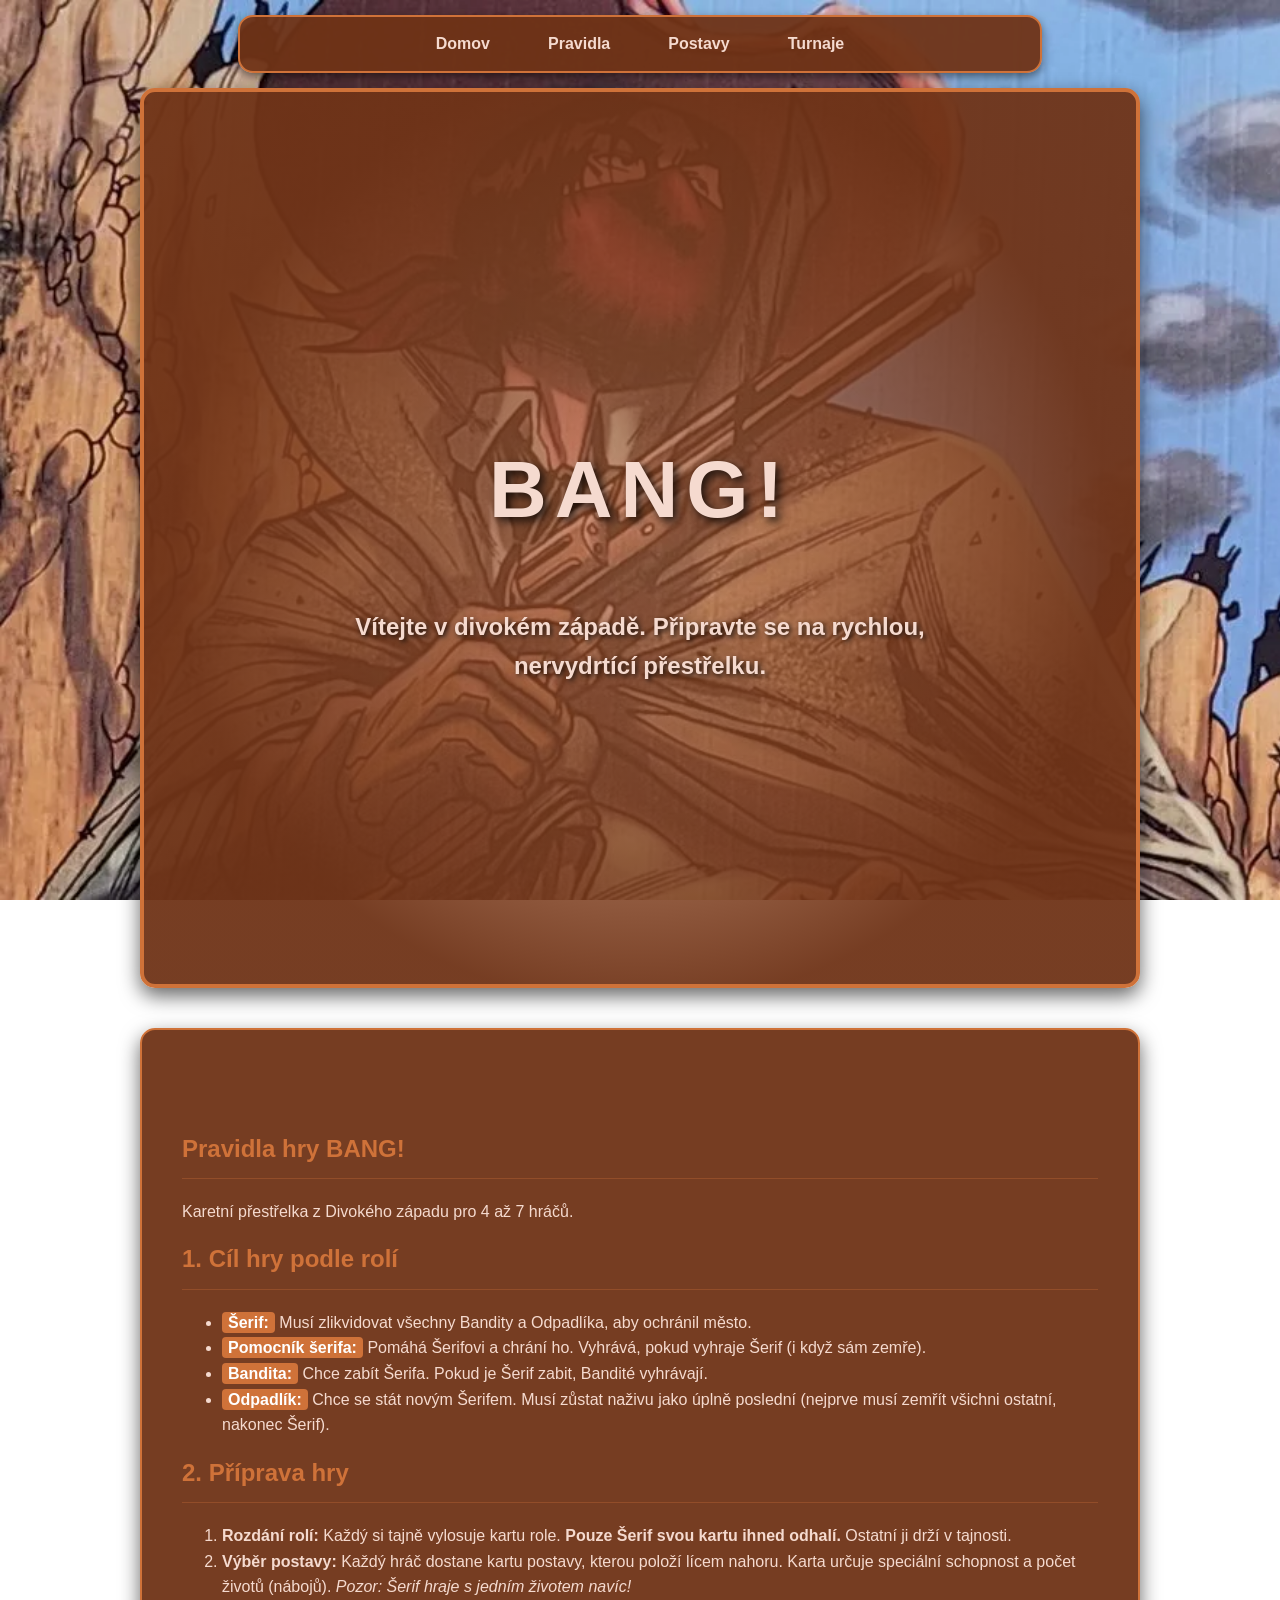
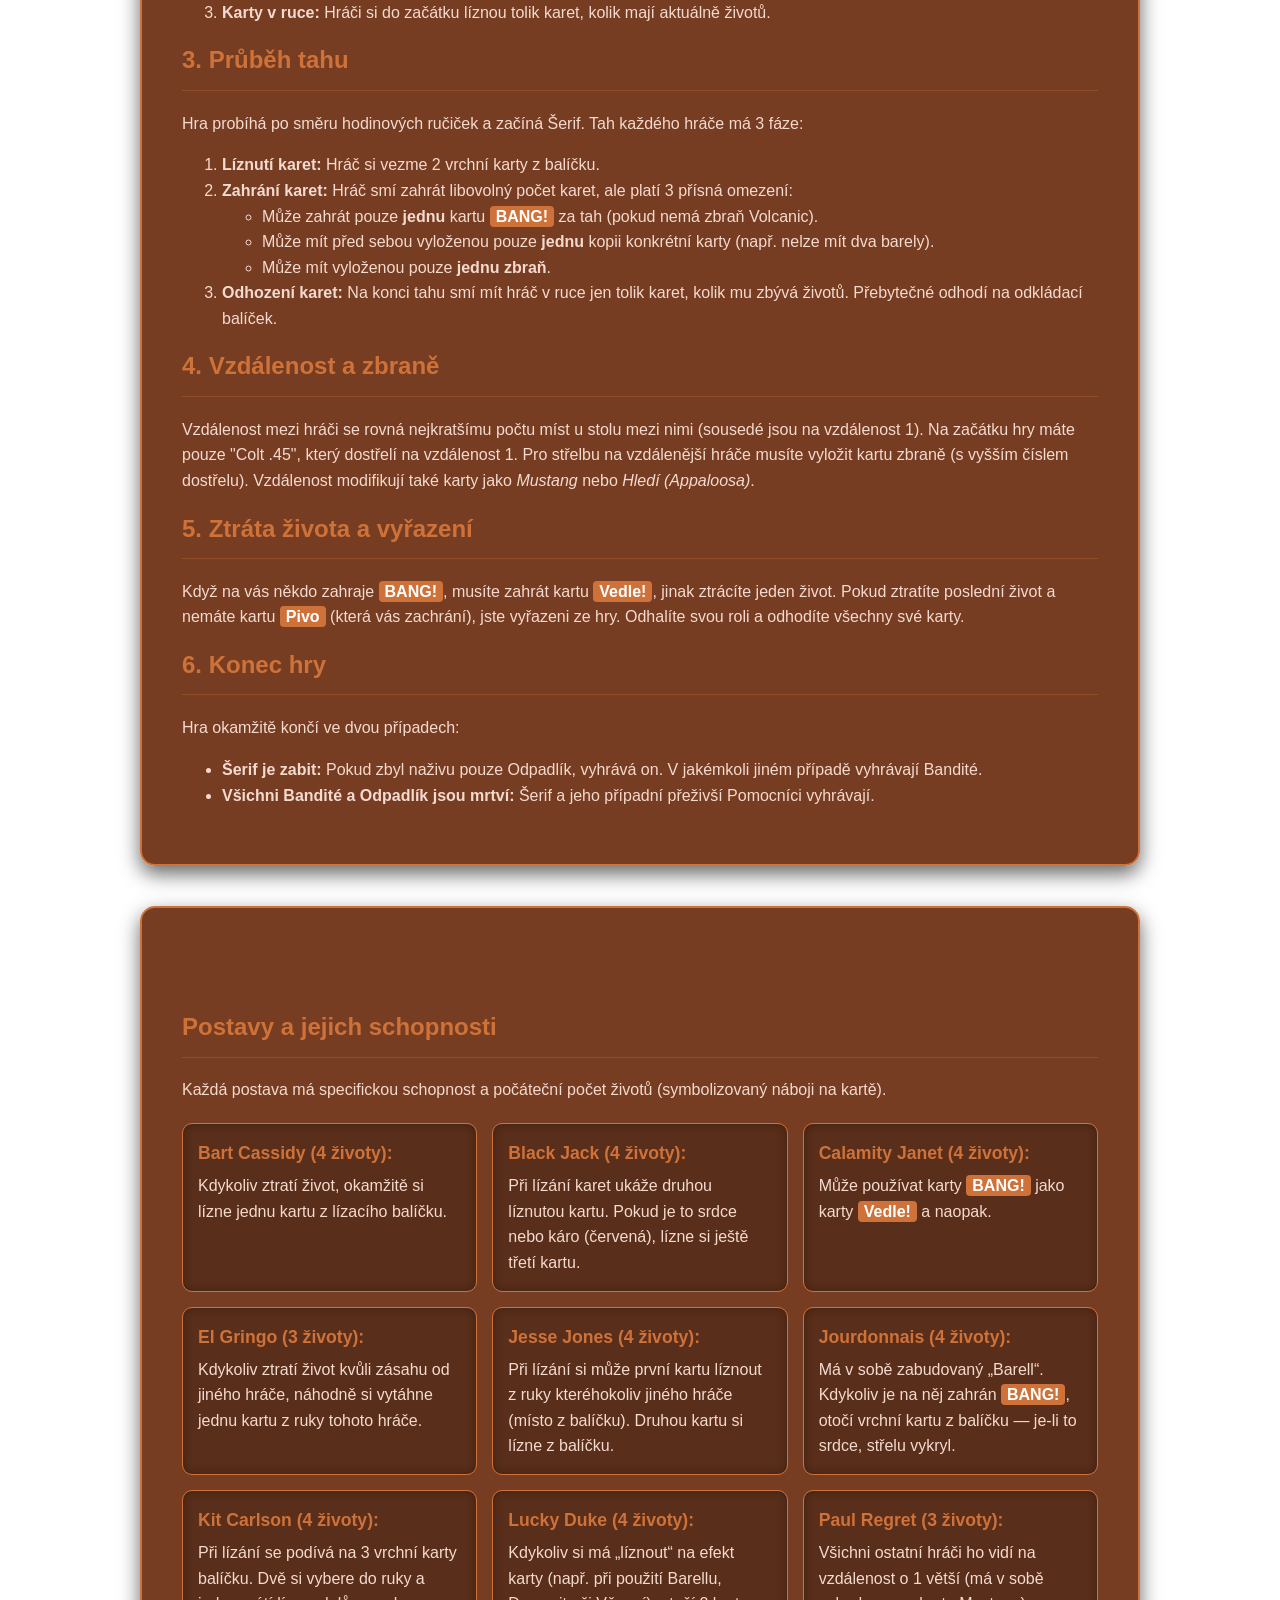
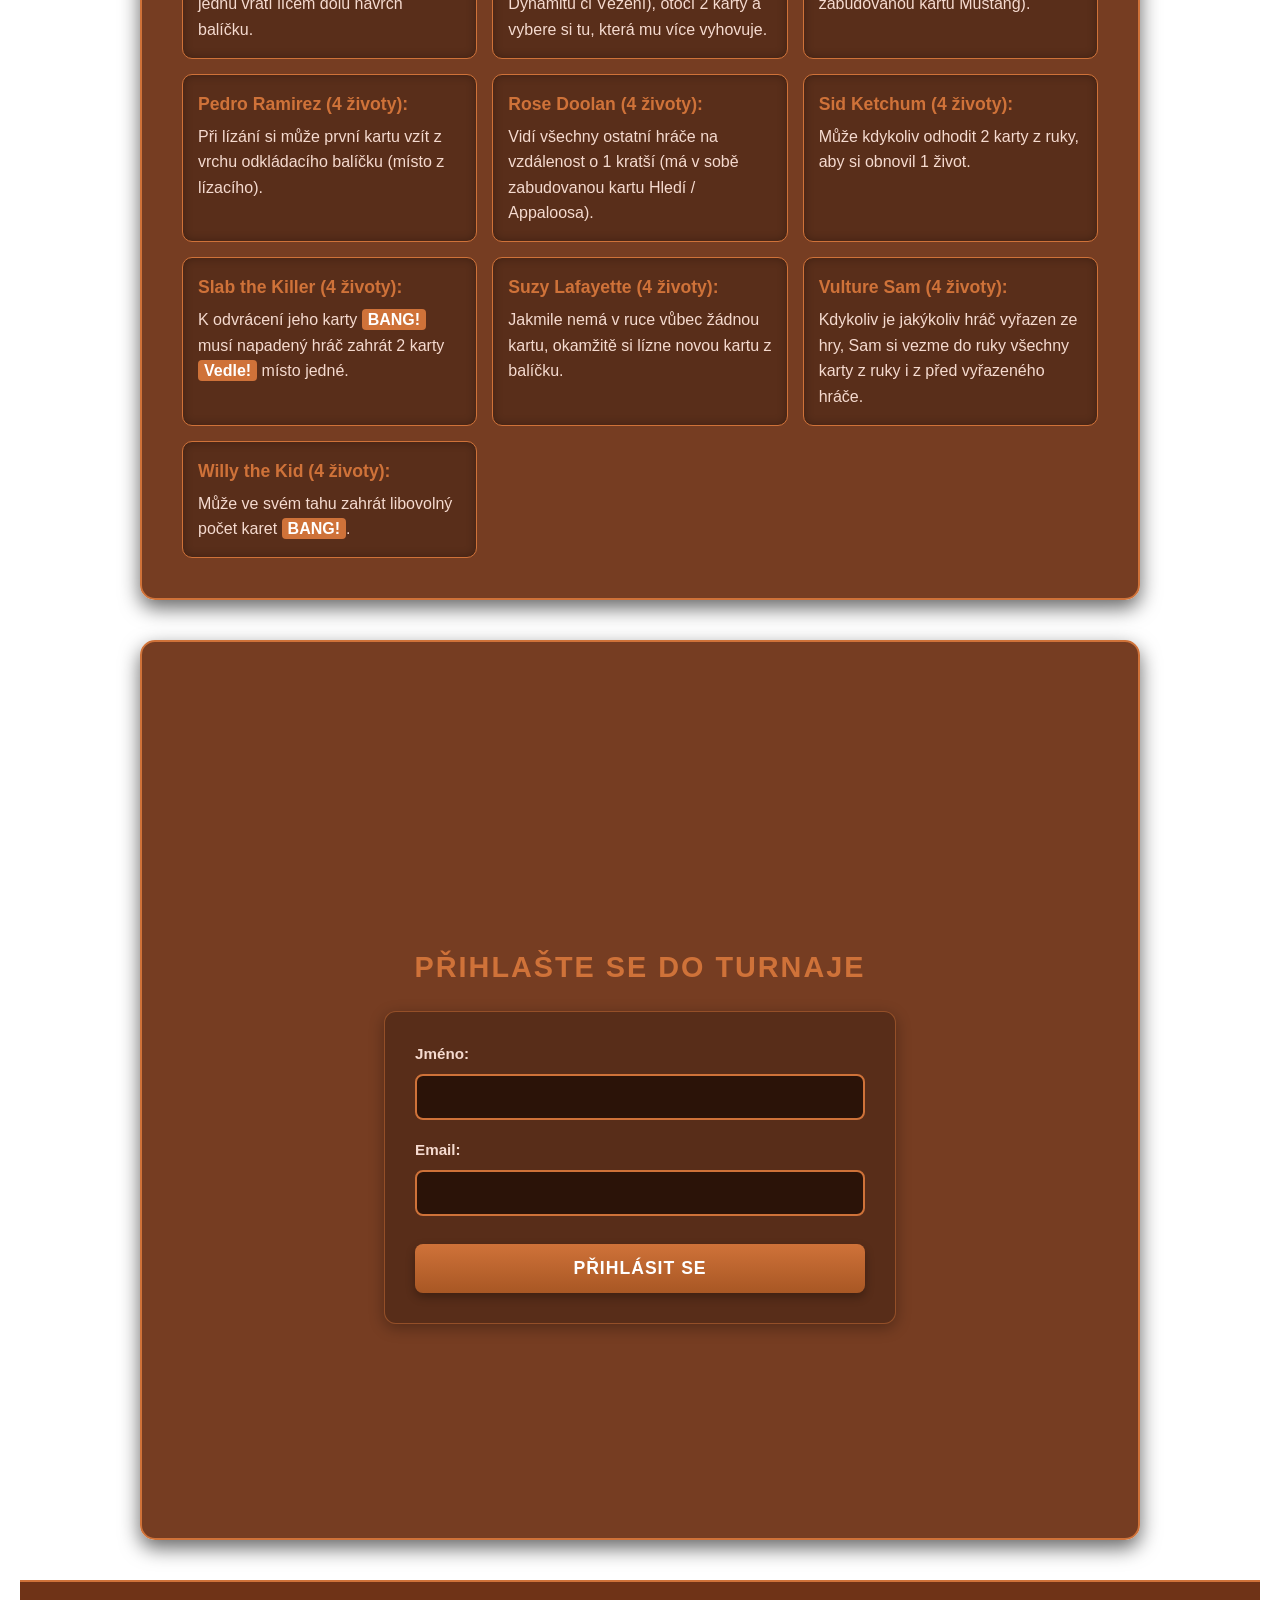
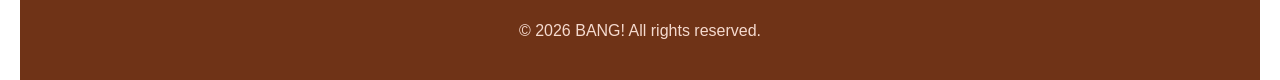
<file: bang/main/index.html>
<!DOCTYPE html>
<html lang="cs">
<head>
    <meta charset="UTF-8">
    <meta name="viewport" content="width=device-width, initial-scale=1.0">
    <title>Document</title>
    <link rel="stylesheet" href="style.css">
</head>
<body>
    <nav class="topnav">
        <ul>
            <li><a href="#home">Domov</a></li>
            <li><a href="#pravidla-bang">Pravidla</a></li>
            <li><a href="#postavy-bang">Postavy</a></li>
            <li><a href="#turnaje-bang">Turnaje</a></li>
        </ul>
    </nav>
    <main class="page-shell">
        <section class="hero" id="home">
            <h1>BANG!</h1>
            <p>Vítejte v divokém západě. Připravte se na rychlou, nervydrtící přestřelku.</p>
        </section>
<section id="pravidla-bang">
    <h1>Pravidla hry BANG!</h1>
    <p>Karetní přestřelka z Divokého západu pro 4 až 7 hráčů.</p>

    <h2>1. Cíl hry podle rolí</h2>
    <ul>
        <li><span class="role">Šerif:</span> Musí zlikvidovat všechny Bandity a Odpadlíka, aby ochránil město.</li>
        <li><span class="role">Pomocník šerifa:</span> Pomáhá Šerifovi a chrání ho. Vyhrává, pokud vyhraje Šerif (i když sám zemře).</li>
        <li><span class="role">Bandita:</span> Chce zabít Šerifa. Pokud je Šerif zabit, Bandité vyhrávají.</li>
        <li><span class="role">Odpadlík:</span> Chce se stát novým Šerifem. Musí zůstat naživu jako úplně poslední (nejprve musí zemřít všichni ostatní, nakonec Šerif).</li>
    </ul>

    <h2>2. Příprava hry</h2>
    <ol>
        <li><strong>Rozdání rolí:</strong> Každý si tajně vylosuje kartu role. <strong>Pouze Šerif svou kartu ihned odhalí.</strong> Ostatní ji drží v tajnosti.</li>
        <li><strong>Výběr postavy:</strong> Každý hráč dostane kartu postavy, kterou položí lícem nahoru. Karta určuje speciální schopnost a počet životů (nábojů). <em>Pozor: Šerif hraje s jedním životem navíc!</em></li>
        <li><strong>Karty v ruce:</strong> Hráči si do začátku líznou tolik karet, kolik mají aktuálně životů.</li>
    </ol>

    <h2>3. Průběh tahu</h2>
    <p>Hra probíhá po směru hodinových ručiček a začíná Šerif. Tah každého hráče má 3 fáze:</p>
    <ol>
        <li><strong>Líznutí karet:</strong> Hráč si vezme 2 vrchní karty z balíčku.</li>
        <li><strong>Zahrání karet:</strong> Hráč smí zahrát libovolný počet karet, ale platí 3 přísná omezení:
            <ul>
                <li>Může zahrát pouze <strong>jednu</strong> kartu <span class="card">BANG!</span> za tah (pokud nemá zbraň Volcanic).</li>
                <li>Může mít před sebou vyloženou pouze <strong>jednu</strong> kopii konkrétní karty (např. nelze mít dva barely).</li>
                <li>Může mít vyloženou pouze <strong>jednu zbraň</strong>.</li>
            </ul>
        </li>
        <li><strong>Odhození karet:</strong> Na konci tahu smí mít hráč v ruce jen tolik karet, kolik mu zbývá životů. Přebytečné odhodí na odkládací balíček.</li>
    </ol>

    <h2>4. Vzdálenost a zbraně</h2>
    <p>Vzdálenost mezi hráči se rovná nejkratšímu počtu míst u stolu mezi nimi (sousedé jsou na vzdálenost 1). Na začátku hry máte pouze "Colt .45", který dostřelí na vzdálenost 1. Pro střelbu na vzdálenější hráče musíte vyložit kartu zbraně (s vyšším číslem dostřelu). Vzdálenost modifikují také karty jako <em>Mustang</em> nebo <em>Hledí (Appaloosa)</em>.</p>

    <h2>5. Ztráta života a vyřazení</h2>
    <p>Když na vás někdo zahraje <span class="card">BANG!</span>, musíte zahrát kartu <span class="card">Vedle!</span>, jinak ztrácíte jeden život. Pokud ztratíte poslední život a nemáte kartu <span class="card">Pivo</span> (která vás zachrání), jste vyřazeni ze hry. Odhalíte svou roli a odhodíte všechny své karty.</p>

    <h2>6. Konec hry</h2>
    <p>Hra okamžitě končí ve dvou případech:</p>
    <ul>
        <li><strong>Šerif je zabit:</strong> Pokud zbyl naživu pouze Odpadlík, vyhrává on. V jakémkoli jiném případě vyhrávají Bandité.</li>
        <li><strong>Všichni Bandité a Odpadlík jsou mrtví:</strong> Šerif a jeho případní přeživší Pomocníci vyhrávají.</li>
    </ul>
</section>
<section id="postavy-bang">
    <h2>Postavy a jejich schopnosti</h2>
    <p>Každá postava má specifickou schopnost a počáteční počet životů (symbolizovaný náboji na kartě).</p>

    <ul>
        <li>
            <strong>Bart Cassidy (4 životy):</strong> 
            Kdykoliv ztratí život, okamžitě si lízne jednu kartu z lízacího balíčku.
        </li>
        <li>
            <strong>Black Jack (4 životy):</strong> 
            Při lízání karet ukáže druhou líznutou kartu. Pokud je to srdce nebo káro (červená), lízne si ještě třetí kartu.
        </li>
        <li>
            <strong>Calamity Janet (4 životy):</strong> 
            Může používat karty <span class="card">BANG!</span> jako karty <span class="card">Vedle!</span> a naopak.
        </li>
        <li>
            <strong>El Gringo (3 životy):</strong> 
            Kdykoliv ztratí život kvůli zásahu od jiného hráče, náhodně si vytáhne jednu kartu z ruky tohoto hráče.
        </li>
        <li>
            <strong>Jesse Jones (4 životy):</strong> 
            Při lízání si může první kartu líznout z ruky kteréhokoliv jiného hráče (místo z balíčku). Druhou kartu si lízne z balíčku.
        </li>
        <li>
            <strong>Jourdonnais (4 životy):</strong> 
            Má v sobě zabudovaný „Barell“. Kdykoliv je na něj zahrán <span class="card">BANG!</span>, otočí vrchní kartu z balíčku — je-li to srdce, střelu vykryl.
        </li>
        <li>
            <strong>Kit Carlson (4 životy):</strong> 
            Při lízání se podívá na 3 vrchní karty balíčku. Dvě si vybere do ruky a jednu vrátí lícem dolů navrch balíčku.
        </li>
        <li>
            <strong>Lucky Duke (4 životy):</strong> 
            Kdykoliv si má „líznout“ na efekt karty (např. při použití Barellu, Dynamitu či Vězení), otočí 2 karty a vybere si tu, která mu více vyhovuje.
        </li>
        <li>
            <strong>Paul Regret (3 životy):</strong> 
            Všichni ostatní hráči ho vidí na vzdálenost o 1 větší (má v sobě zabudovanou kartu Mustang).
        </li>
        <li>
            <strong>Pedro Ramirez (4 životy):</strong> 
            Při lízání si může první kartu vzít z vrchu odkládacího balíčku (místo z lízacího).
        </li>
        <li>
            <strong>Rose Doolan (4 životy):</strong> 
            Vidí všechny ostatní hráče na vzdálenost o 1 kratší (má v sobě zabudovanou kartu Hledí / Appaloosa).
        </li>
        <li>
            <strong>Sid Ketchum (4 životy):</strong> 
            Může kdykoliv odhodit 2 karty z ruky, aby si obnovil 1 život.
        </li>
        <li>
            <strong>Slab the Killer (4 životy):</strong> 
            K odvrácení jeho karty <span class="card">BANG!</span> musí napadený hráč zahrát 2 karty <span class="card">Vedle!</span> místo jedné.
        </li>
        <li>
            <strong>Suzy Lafayette (4 životy):</strong> 
            Jakmile nemá v ruce vůbec žádnou kartu, okamžitě si lízne novou kartu z balíčku.
        </li>
        <li>
            <strong>Vulture Sam (4 životy):</strong> 
            Kdykoliv je jakýkoliv hráč vyřazen ze hry, Sam si vezme do ruky všechny karty z ruky i z před vyřazeného hráče.
        </li>
        <li>
            <strong>Willy the Kid (4 životy):</strong> 
            Může ve svém tahu zahrát libovolný počet karet <span class="card">BANG!</span>.
        </li>
    </ul>
</section>
<section class="signup" id="turnaje-bang">
    <p class="section-kicker">Přihlašte se do turnaje</p>
    <form class="signup-form">
        <label for="name">Jméno:</label>
        <input type="text" id="name" name="name" required>
        <label for="email">Email:</label>
        <input type="email" id="email" name="email" required>
        <input type="submit" value="Přihlásit se">
    </form>
</section>
<footer>
    <p>&copy; 2026 BANG! All rights reserved.</p>
</footer>
    </main>
</body>
</html>
</file>
<file: bang/main/style.css>
html {
    scroll-behavior: smooth;
}

body {
    background-image: url(../img/background.webp);
    background-repeat: no-repeat;
    background-size: cover;
    background-attachment: fixed;
    color: #F5DACF;
    font-family: 'Segoe UI', Tahoma, Geneva, Verdana, sans-serif;
    line-height: 1.6;
    margin: 0;
    padding: 0;
}

.topnav {
    position: sticky;
    top: 0;
    z-index: 1000;
    padding: 15px 20px;
}

.topnav ul {
    list-style-type: none;
    margin: 0 auto;
    padding: 0;
    display: flex;
    justify-content: center;
    gap: 10px;
    background-color: rgba(111, 51, 23, 0.95);
    border-radius: 15px;
    border: 2px solid #CF7239;
    max-width: 800px;
    box-shadow: 0 4px 10px rgba(0, 0, 0, 0.5);
}

.topnav ul li a {
    display: block;
    text-align: center;
    padding: 14px 24px;
    text-decoration: none;
    color: #F5DACF;
    font-weight: bold;
    border-radius: 10px;
    transition: all 0.3s ease;
}

.topnav ul li a:hover {
    background-color: #CF7239;
    color: #fff;
}

.page-shell {
    padding: 0 20px;
}

section {
    min-height: 100vh;
    box-sizing: border-box;
    padding: 100px 40px 40px 40px;
    margin: 0 auto 40px auto;
    max-width: 1000px;
    background-color: rgba(111, 51, 23, 0.95);
    border-radius: 15px;
    border: 2px solid #CF7239;
    box-shadow: 0 8px 20px rgba(0, 0, 0, 0.6);
}

.hero {
    display: flex;
    flex-direction: column;
    justify-content: center;
    align-items: center;
    text-align: center;
    background: radial-gradient(circle, rgba(207,114,57,0.5) 0%, rgba(111,51,23,0.95) 70%);
    border-width: 4px;
}

.hero h1 {
    font-size: 5rem;
    margin: 0 0 20px 0;
    border-bottom: none;
    text-shadow: 4px 4px 10px rgba(0, 0, 0, 0.8);
    letter-spacing: 8px;
    color: #F5DACF;
}

.hero p {
    font-size: 1.5rem;
    max-width: 600px;
    font-weight: bold;
    text-shadow: 2px 2px 5px rgba(0,0,0,0.8);
}

/* --- Content Styling --- */
h1, h2, h3 {
    color: #CF7239;
    margin-top: 0;
    border-bottom: 1px solid rgba(207, 114, 57, 0.3);
    padding-bottom: 10px;
}

.role, .card {
    font-weight: bold;
    color: #fff;
    background-color: #CF7239;
    padding: 2px 6px;
    border-radius: 4px;
}


#postavy-bang ul {
    list-style: none;
    padding: 0;
    margin: 20px 0 0 0;
    display: grid;
    grid-template-columns: repeat(auto-fill, minmax(280px, 1fr));
    gap: 15px;
}

#postavy-bang ul li {
    background-color: rgba(0, 0, 0, 0.25);
    border: 1px solid #CF7239;
    border-radius: 10px;
    padding: 15px;
    box-shadow: inset 0 0 10px rgba(0, 0, 0, 0.3);
    transition: transform 0.2s ease, border-color 0.2s ease;
}

#postavy-bang ul li:hover {
    transform: translateY(-3px);
    border-color: #F5DACF;
}

#postavy-bang ul li strong {
    color: #CF7239;
    display: block;
    font-size: 1.1rem;
    margin-bottom: 6px;
}

.signup {
    display: flex;
    flex-direction: column;
    align-items: center;
    justify-content: center;
}

.section-kicker {
    font-size: 1.8rem;
    font-weight: bold;
    color: #CF7239;
    margin-bottom: 20px;
    text-transform: uppercase;
    letter-spacing: 2px;
}

.signup-form {
    display: flex;
    flex-direction: column;
    gap: 18px;
    width: 100%;
    max-width: 450px;
    background: rgba(0, 0, 0, 0.25);
    padding: 30px;
    border-radius: 12px;
    border: 1px solid rgba(207, 114, 57, 0.5);
    box-shadow: 0 4px 15px rgba(0, 0, 0, 0.3);
}

.signup-form label {
    font-weight: bold;
    font-size: 0.95rem;
    color: #F5DACF;
    margin-bottom: -10px;
}

.signup-form input[type="text"],
.signup-form input[type="email"] {
    padding: 12px 16px;
    border-radius: 8px;
    border: 2px solid #CF7239;
    background-color: #2b1308;
    color: #F5DACF;
    font-size: 16px;
    font-family: inherit;
    outline: none;
    transition: border-color 0.3s, box-shadow 0.3s;
}

.signup-form input[type="text"]:focus,
.signup-form input[type="email"]:focus {
    border-color: #F5DACF;
    box-shadow: 0 0 8px rgba(245, 218, 207, 0.4);
}

.signup-form input[type="submit"] {
    background: linear-gradient(180deg, #CF7239 0%, #a85724 100%);
    color: #fff;
    cursor: pointer;
    font-weight: bold;
    font-size: 1.1rem;
    text-transform: uppercase;
    padding: 14px;
    border: none;
    border-radius: 8px;
    letter-spacing: 1px;
    margin-top: 10px;
    box-shadow: 0 4px 10px rgba(0, 0, 0, 0.3);
    transition: transform 0.1s ease, filter 0.2s ease;
}

.signup-form input[type="submit"]:hover {
    filter: brightness(1.15);
}

.signup-form input[type="submit"]:active {
    transform: translateY(2px);
}

.admin-table-container {
    overflow-x: auto;
    margin-top: 20px;
}

.admin-table {
    width: 100%;
    border-collapse: collapse;
    background: rgba(0, 0, 0, 0.25);
    border-radius: 8px;
    overflow: hidden;
}

.admin-table th, .admin-table td {
    padding: 12px 16px;
    text-align: left;
    border-bottom: 1px solid rgba(207, 114, 57, 0.3);
}

.admin-table th {
    background-color: #CF7239;
    color: #fff;
    text-transform: uppercase;
    font-size: 0.85rem;
    letter-spacing: 1px;
}

.admin-table tr:hover {
    background-color: rgba(207, 114, 57, 0.15);
}

.btn-delete {
    background-color: #d9534f;
    color: white;
    border: none;
    padding: 6px 12px;
    border-radius: 4px;
    cursor: pointer;
}

.btn-delete:hover {
    background-color: #c9302c;
}

footer {
    text-align: center;
    padding: 20px;
    background-color: #6F3317;
    border-top: 2px solid #CF7239;
    margin-top: 40px;
}
</file>
